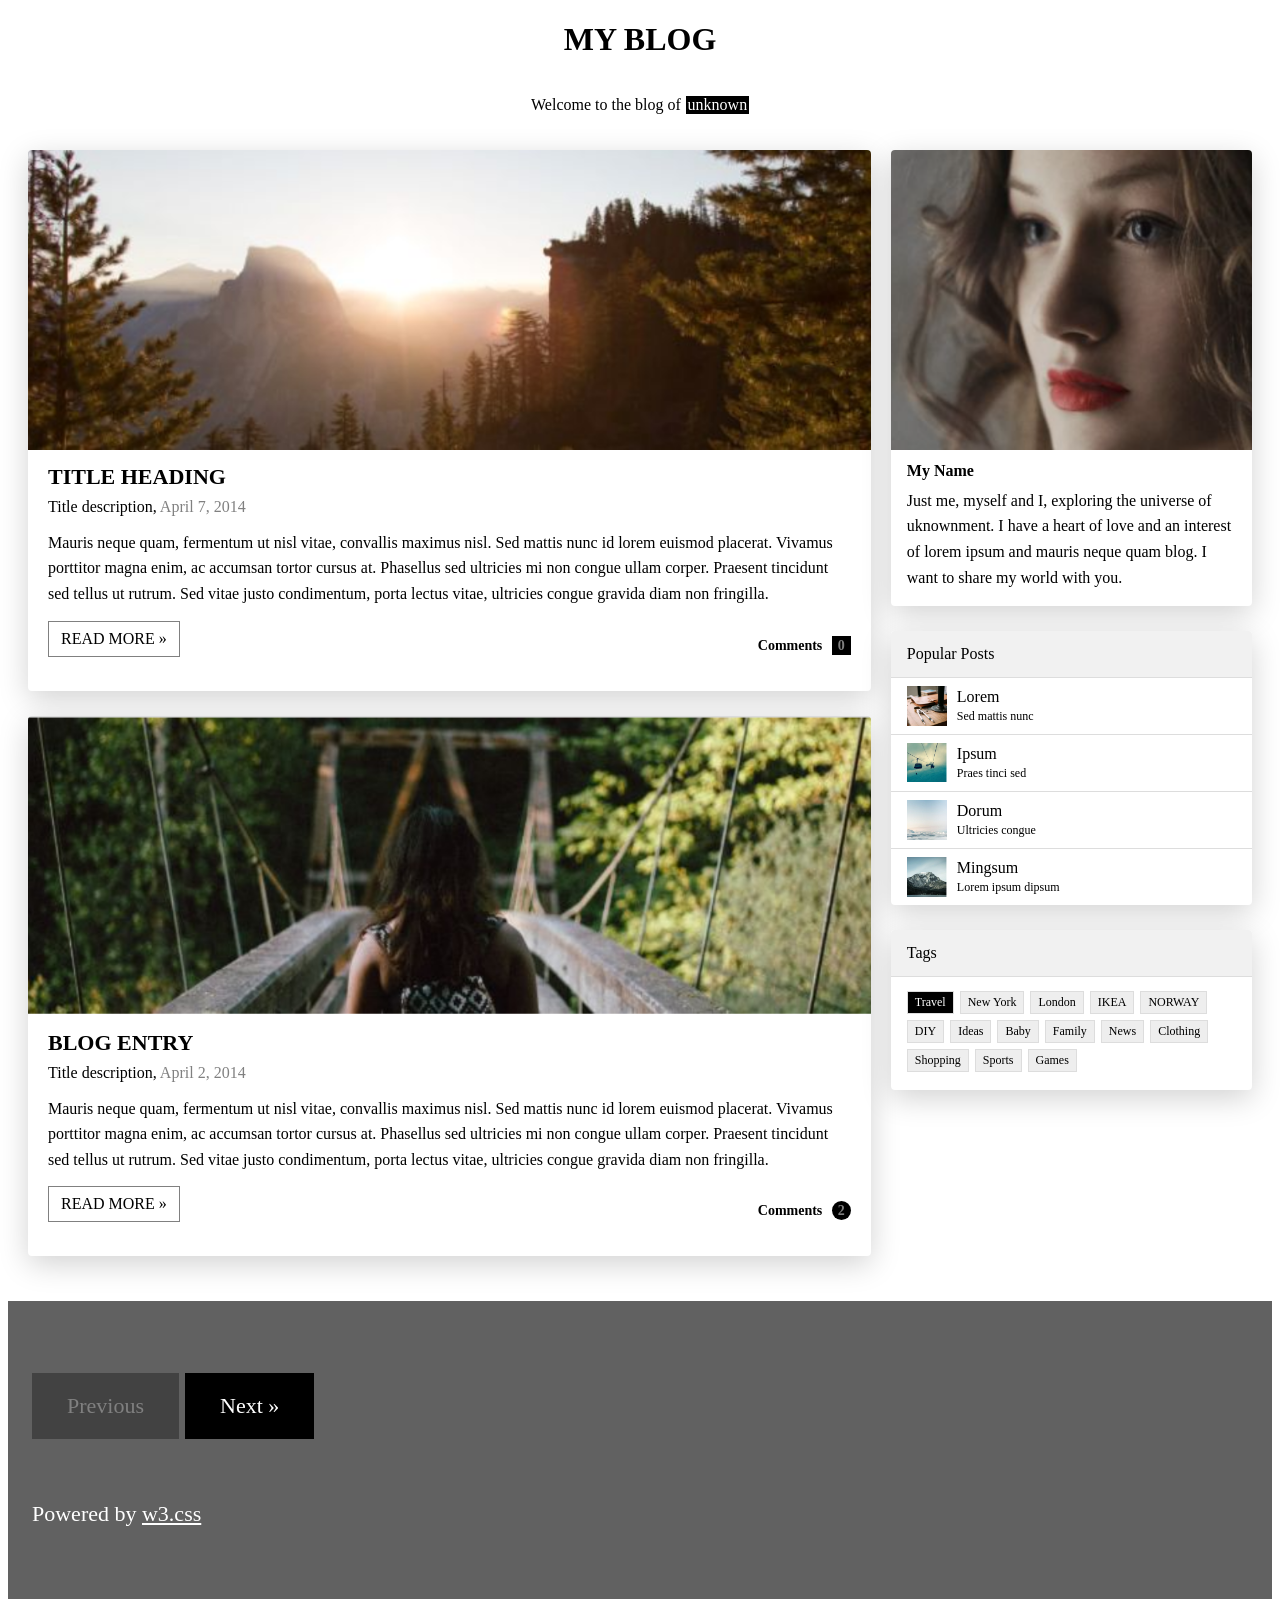
<file: index.html>
<!DOCTYPE html>
<html lang="en">

<head>
    <meta charset="UTF-8">
    <meta name="viewport" content="width=device-width, initial-scale=1.0">
    <title>Document</title>
    <link rel="stylesheet" href="./style.css">
</head>

<body>
    <div class="box1">
        <h1>MY BLOG</h1>
        <div class="div1">
            <p>Welcome to the blog of</p>
            <p class="p1">unknown</p>
        </div>
    </div>
    <div class="box2">

        <div class="box3">

            <div class="box4">
                <img src="./img/image.png" alt="">
                <div class="box5">
                    <h1>TITLE HEADING</h1>
                    <p>Title description, <span>April 7, 2014</span></p>
                    <p class="dv1">Mauris neque quam, fermentum ut nisl vitae, convallis maximus nisl. Sed mattis nunc
                        id lorem euismod placerat. Vivamus porttitor magna enim, ac accumsan tortor cursus at. Phasellus
                        sed ultricies mi non congue ullam corper. Praesent tincidunt sed tellus ut rutrum. Sed vitae
                        justo condimentum, porta lectus vitae, ultricies congue gravida diam non fringilla.</p>
                    <div class="box6">
                        <p class="dv2">READ MORE »</p>
                        <h4>Comments <span class="dv3">0</span></h4>
                    </div>
                </div>
            </div>

            <div class="box7">
                <img src="./img/image copy.png" alt="">
                <div class="box8">
                    <h1>BLOG ENTRY</h1>
                    <p>Title description, <span>April 2, 2014</span></p>
                    <p class="dv1">Mauris neque quam, fermentum ut nisl vitae, convallis maximus nisl. Sed mattis nunc
                        id lorem euismod placerat. Vivamus porttitor magna enim, ac accumsan tortor cursus at. Phasellus
                        sed ultricies mi non congue ullam corper. Praesent tincidunt sed tellus ut rutrum. Sed vitae
                        justo condimentum, porta lectus vitae, ultricies congue gravida diam non fringilla.</p>
                    <div class="box9">
                        <p class="dv2">READ MORE »</p>
                        <h4>Comments <span class="dv3 dv4">2</span></h4>
                    </div>
                </div>
            </div>
        </div>

        <div class="box10">

            <div class="box11">
                <img src="./img/image copy 2.png" alt="">
                <div class="box12">
                    <h3>My Name</h3>
                    <p>Just me, myself and I, exploring the universe of uknownment. I have a heart of love and an
                        interest of lorem ipsum and mauris neque quam blog. I want to share my world with you.</p>
                </div>
            </div>

            <div class="box13">
                <div class="box14">Popular Posts</div>
                <div class="box15">
                    <img src="./img/image copy 3.png" alt="">
                    <div>
                        <p>Lorem</p>
                        <small>Sed mattis nunc</small>
                    </div>
                </div>
                <div class="box16">
                    <img src="./img/image copy 4.png" alt="">
                    <div>
                        <p>Ipsum</p>
                        <small>Praes tinci sed</small>
                    </div>
                </div>
                <div class="box17">
                    <img src="./img/image copy 5.png" alt="">
                    <div>
                        <p>Dorum</p>
                        <small>Ultricies congue</small>
                    </div>
                </div>
                <div class="box18">
                    <img src="./img/image copy 6.png" alt="">
                    <div>
                        <p>Mingsum</p>
                        <small>Lorem ipsum dipsum</small>
                    </div>
                </div>
            </div>

            <div class="box19">
                <div class="box20">Tags</div>
                <div class="box21">
                    <span class="dv5">Travel</span>
                    <span>New York</span>
                    <span>London</span>
                    <span>IKEA</span>
                    <span>NORWAY</span>
                    <span>DIY</span>
                    <span>Ideas</span>
                    <span>Baby</span>
                    <span>Family</span>
                    <span>News</span>
                    <span>Clothing</span>
                    <span>Shopping</span>
                    <span>Sports</span>
                    <span>Games</span>
                </div>
            </div>
        </div>
    </div>
    <div class="box22">
        <div class="box23">
            <p class="dv6">Previous</p>
            <p class="dv7">Next »</p>
        </div>
        <p class="dv8">Powered by <a href="">w3.css</a></p>
    </div>
</body>

</html>
</file>
<file: style.css>
.box1 {
    text-align: center;
}

.div1 {
    display: flex;
    justify-content: center;
    align-items: center;
    gap: 5px;
}

.p1 {
    width: 5%;
    background-color: black;
    color: white;
}

.box2 {
    padding: 20px;
    display: flex;
    gap: 20px;
    align-items: flex-start;
}

.box3 {
    width: 70%;
}

.box4 {
    background-color: white;
    box-shadow: 0 8px 30px rgba(0, 0, 0, 0.18);
    border-radius: 4px;
    overflow: hidden;
    margin-bottom: 25px;
}

.box4 img {
    width: 100%;
    height: 300px;
    object-fit: cover;
    display: block;
}

.box5 {
    padding: 14px 20px 20px;
}

.box5 h1 {
    font-size: 22px;
    font-weight: bold;
    margin: 0 0 8px;
}

.box5 p {
    margin: 0 0 14px;
}

.box5 span {
    color: gray;
}

.box6 {
    display: flex;
    justify-content: space-between;
    align-items: center;
}

.box6 h4 {
    font-size: 14px;
    font-weight: bold;
    margin: 0;
}

.box7 {
    background-color: white;
    box-shadow: 0 8px 30px rgba(0, 0, 0, 0.18);
    border-radius: 4px;
    overflow: hidden;
    margin-bottom: 25px;
}

.box7 img {
    width: 100%;
    height: 300px;
    object-fit: cover;
    display: block;
}

.box8 {
    padding: 14px 20px 20px;
}

.box8 h1 {
    font-size: 22px;
    font-weight: bold;
    margin: 0 0 8px;
}

.box8 p {
    margin: 0 0 14px;
}

.box8 span {
    color: gray;
}

.box9 {
    display: flex;
    justify-content: space-between;
    align-items: center;
}

.box9 h4 {
    font-size: 14px;
    font-weight: bold;
    margin: 0;
}

.box10 {
    width: 30%;
}

.box11 {
    background-color: white;
    box-shadow: 0 8px 30px rgba(0, 0, 0, 0.18);
    border-radius: 4px;
    overflow: hidden;
    margin-bottom: 25px;
}

.box11 img {
    width: 100%;
    height: 300px;
    object-fit: cover;
    display: block;
}

.box12 {
    padding: 12px 16px 16px;
}

.box12 h3 {
    font-size: 16px;
    font-weight: bold;
    margin: 0 0 8px;
}

.box12 p {
    margin: 0;
    line-height: 1.6;
}

.box13 {
    background-color: white;
    box-shadow: 0 8px 30px rgba(0, 0, 0, 0.18);
    border-radius: 4px;
    overflow: hidden;
    margin-bottom: 25px;
}

.box14 {
    background-color: #f1f1f1;
    padding: 14px 16px;
    border-bottom: 1px solid #ddd;
}

.box15 {
    display: flex;
    align-items: center;
    gap: 10px;
    padding: 8px 16px;
    border-bottom: 1px solid #ddd;
}

.box15 img {
    width: 40px;
    height: 40px;
    object-fit: cover;
}

.box15 p {
    margin: 0;
}

.box15 small {
    font-size: 12px;
}

.box16 {
    display: flex;
    align-items: center;
    gap: 10px;
    padding: 8px 16px;
    border-bottom: 1px solid #ddd;
}

.box16 img {
    width: 40px;
    height: 40px;
    object-fit: cover;
}

.box16 p {
    margin: 0;
}

.box16 small {
    font-size: 12px;
}

.box17 {
    display: flex;
    align-items: center;
    gap: 10px;
    padding: 8px 16px;
    border-bottom: 1px solid #ddd;
}

.box17 img {
    width: 40px;
    height: 40px;
    object-fit: cover;
}

.box17 p {
    margin: 0;
}

.box17 small {
    font-size: 12px;
}

.box18 {
    display: flex;
    align-items: center;
    gap: 10px;
    padding: 8px 16px;
}

.box18 img {
    width: 40px;
    height: 40px;
    object-fit: cover;
}

.box18 p {
    margin: 0;
}

.box18 small {
    font-size: 12px;
}

.box19 {
    background-color: white;
    box-shadow: 0 8px 30px rgba(0, 0, 0, 0.18);
    border-radius: 4px;
    overflow: hidden;
    margin-bottom: 25px;
}

.box20 {
    background-color: #f1f1f1;
    padding: 14px 16px;
    border-bottom: 1px solid #ddd;
}

.box21 {
    padding: 14px 16px 18px;
    display: flex;
    flex-wrap: wrap;
    gap: 6px;
}

.box21 span {
    font-size: 12px;
    background-color: #eee;
    border: 1px solid #ddd;
    padding: 3px 7px;
}

.box21 .dv5 {
    background-color: black;
    color: white;
}

.dv1 {
    line-height: 1.6;
}

.dv2 {
    border: 1px solid gray;
    padding: 8px 12px;
    margin: 0;
}

.dv3 {
    background-color: black;
    color: white;
    padding: 2px 6px;
    margin-left: 6px;
}

.dv4 {
    border-radius: 50%;
}

.box22 {
    background-color: #616161;
    color: white;
    padding: 50px 24px;
}

.box23 {
    display: flex;
    gap: 6px;
    margin-bottom: 40px;
}

.dv6 {
    background-color: #424242;
    color: gray;
    padding: 20px 35px;
    font-size: 22px;
}

.dv7 {
    background-color: black;
    color: white;
    padding: 20px 35px;
    font-size: 22px;
}

.dv8 {
    font-size: 22px;
}

.dv8 a {
    color: white;
}
</file>
